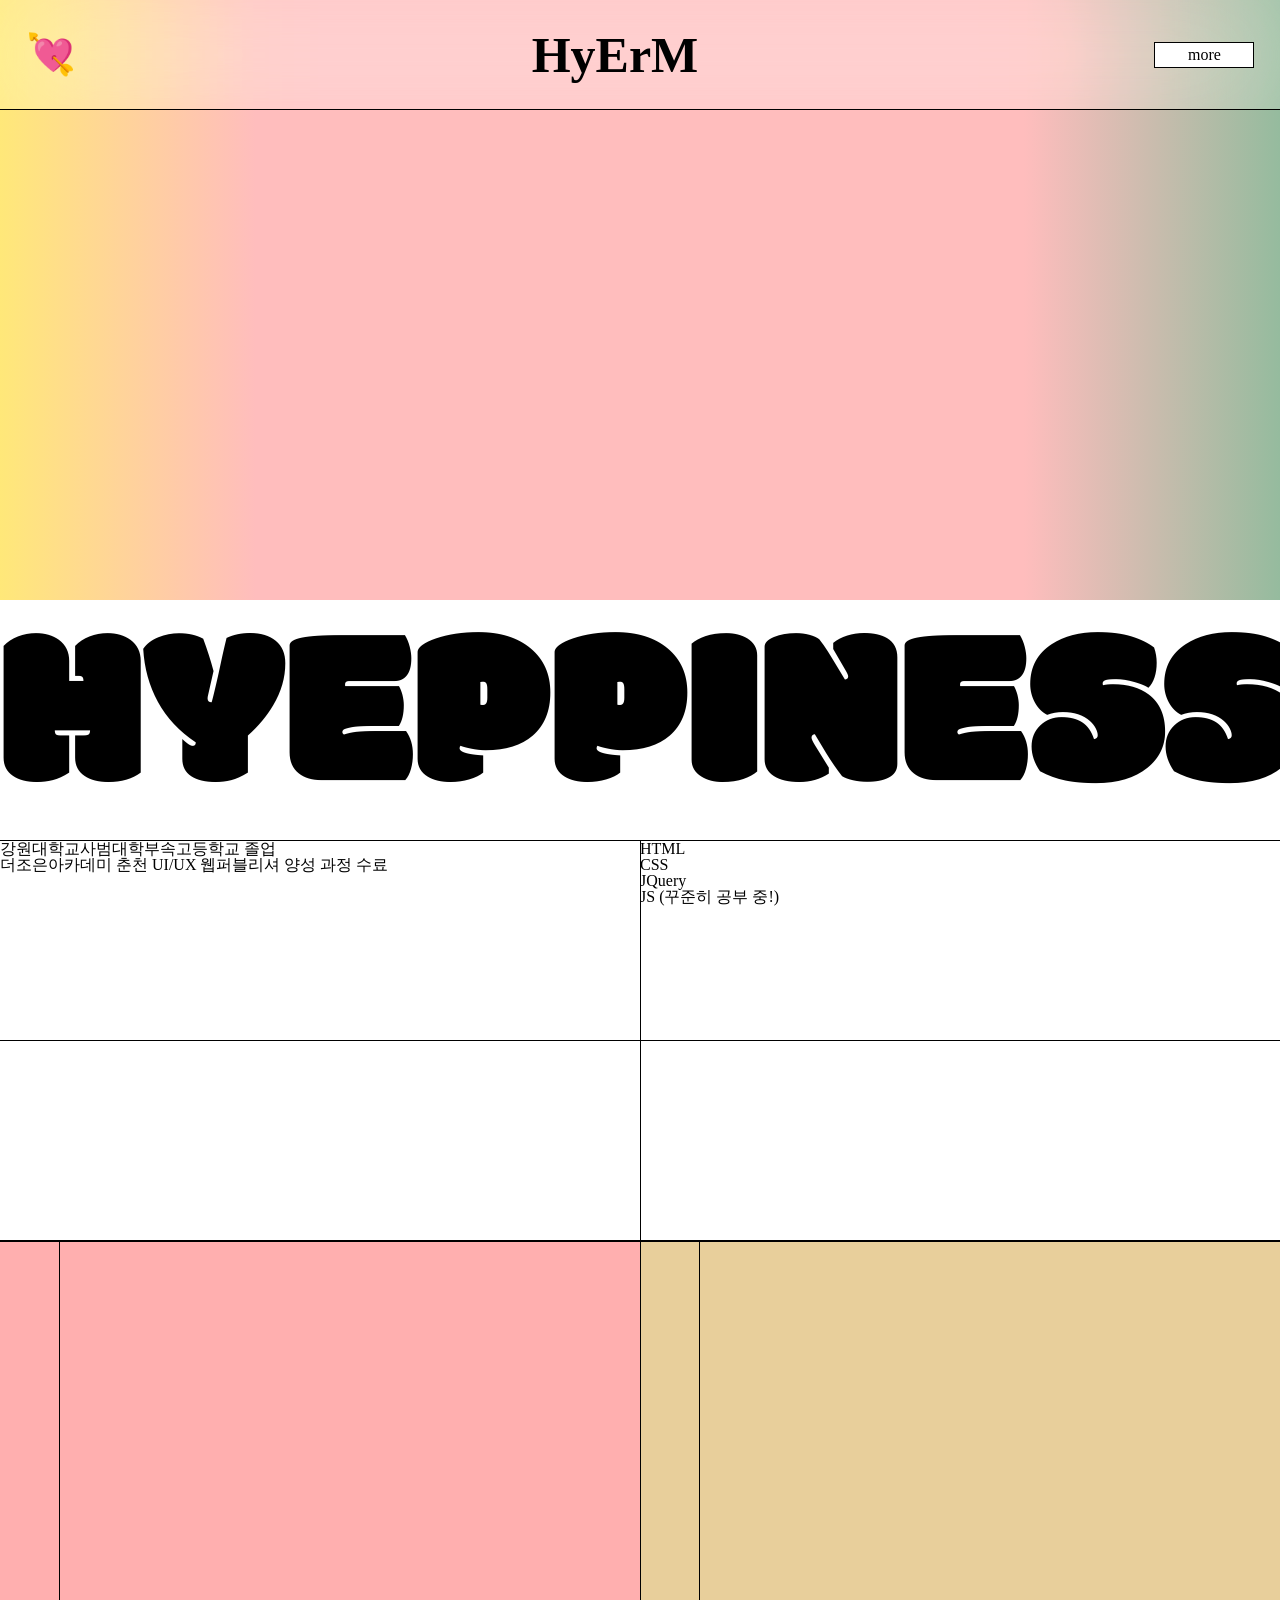
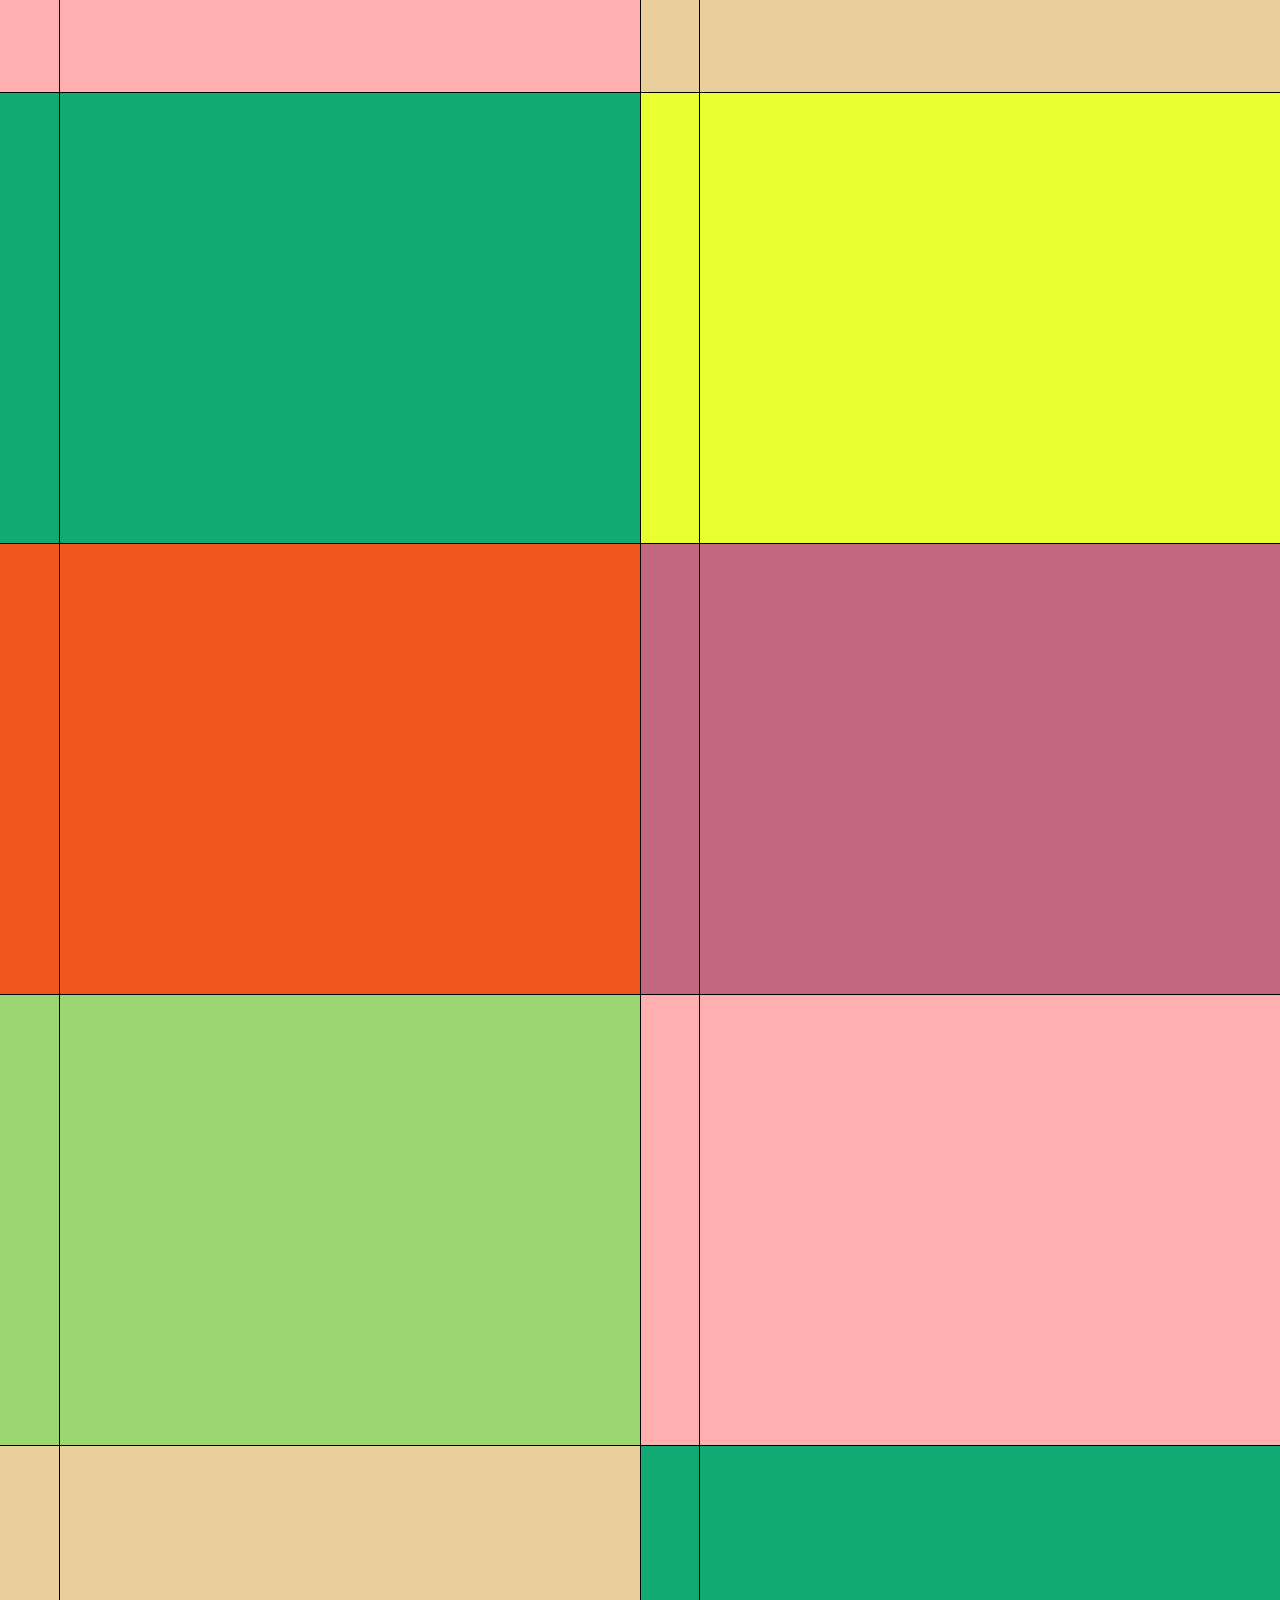
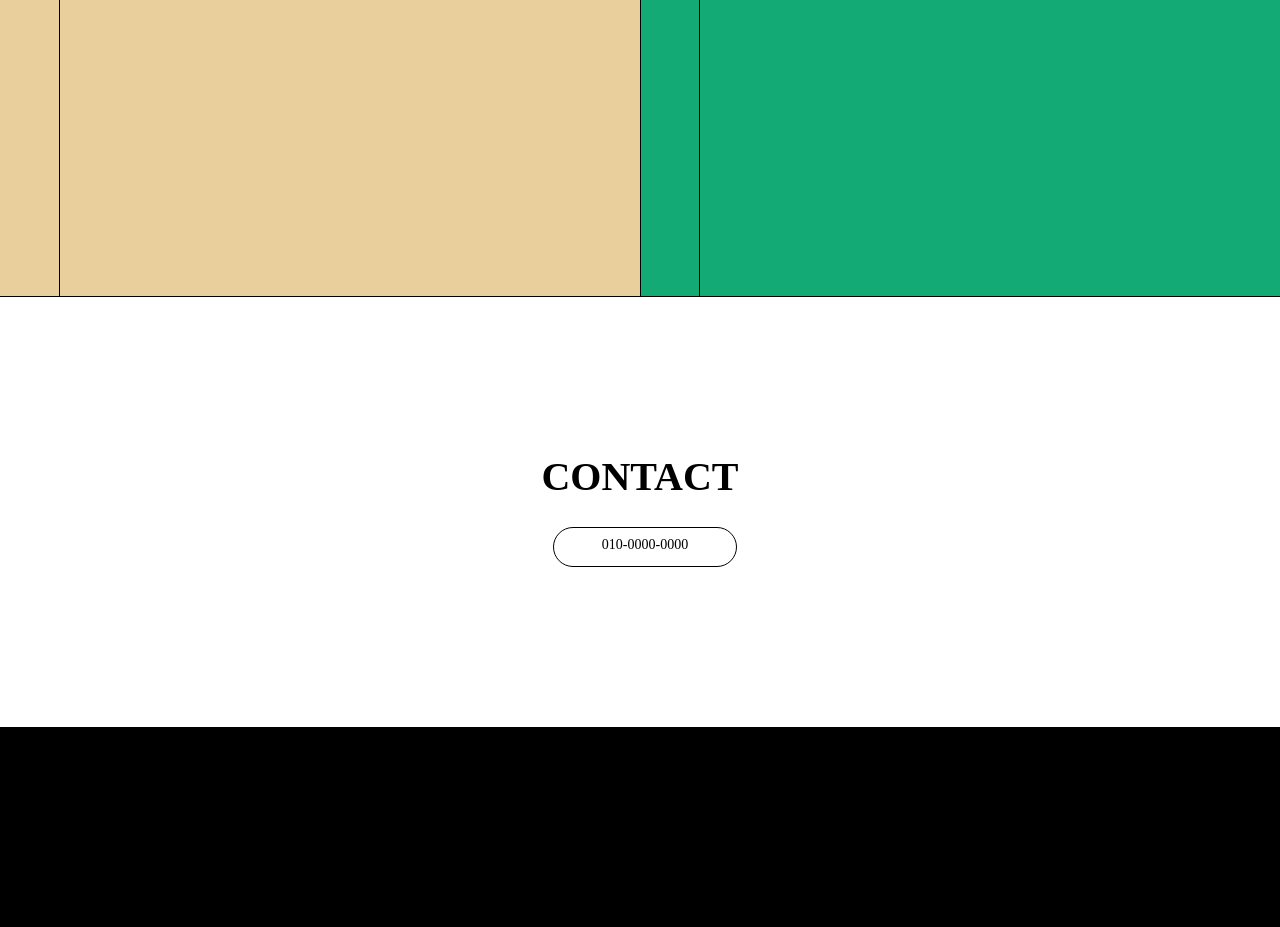
<file: index.html>
<!DOCTYPE html>
<html lang="en">
<head>
    <meta charset="UTF-8">
    <meta name="viewport" content="width=device-width, user-scalable=yes, initial-scale=1.0, maximum-scale=1.0, minimum-scale=1.0">
    <meta name="format-detection" content="telephone=no"/>
    <meta http-equiv="X-UA-Compatible" content="IE=edge">
    <title>Portfolio</title>

    <link rel="stylesheet" href="css/base.css">
    <link rel="stylesheet" href="css/main.css">
</head>
<body>
    <div class="wrapper">
        <header class="header">
            <div class="inner-header">
                <button class="menu">💘</button>
                <h1 class="logo">HyErM</h1>
                <div class="accordion">
                    more
                </div>
            </div>
        </header>
        <div id="main" class="container">
            <div class="main-visual">

            </div>
            <div class="scroll-text">
                <ul>
                    <li>HYEPPINESS</li>
                    <li>HYEPPINESS</li>
                    <li>HYEPPINESS</li>
                    <li>HYEPPINESS</li>
                    <li>HYEPPINESS</li>
                    <li>HYEPPINESS</li>
                    <li>HYEPPINESS</li>
                </ul>
            </div>
            <div class="intro-wrap">
                <div class="box-list">
                    <div class="box">
                        <p>강원대학교사범대학부속고등학교 졸업</p>
                        <p>더조은아카데미 춘천 UI/UX 웹퍼블리셔 양성 과정 수료</p>
                    </div>
                    <div class="box">
                        <p>HTML</p>
                        <p>CSS</p>
                        <p>JQuery</p>
                        <p>JS (꾸준히 공부 중!)</p>
                    </div>
                    <div class="box"></div>
                    <div class="box"></div>
                </div>
            </div>
            <div class="project-wrap">
                <div class="box-list">
                    <div class="color-box bg-pink">
                        <div class="box-inner">
                            <div class="backcover">

                            </div>
                            <div class="content">

                            </div>
                        </div>
                    </div>
                    <div class="color-box bg-beige">
                        <div class="box-inner">
                            <div class="backcover">

                            </div>
                            <div class="content">

                            </div>
                        </div>
                    </div>
                    <div class="color-box bg-green">
                        <div class="box-inner">
                            <div class="backcover">

                            </div>
                            <div class="content">

                            </div>
                        </div>
                    </div>
                    <div class="color-box bg-yellow">
                        <div class="box-inner">
                            <div class="backcover">

                            </div>
                            <div class="content">

                            </div>
                        </div>
                    </div>
                    <div class="color-box bg-orange">
                        <div class="box-inner">
                            <div class="backcover">

                            </div>
                            <div class="content">

                            </div>
                        </div>
                    </div>
                    <div class="color-box bg-rosepink">
                        <div class="box-inner">
                            <div class="backcover">

                            </div>
                            <div class="content">

                            </div>
                        </div>
                    </div>
                    <div class="color-box bg-lightgreen">
                        <div class="box-inner">
                            <div class="backcover">

                            </div>
                            <div class="content">

                            </div>
                        </div>
                    </div>
                    <div class="color-box bg-pink">
                        <div class="box-inner">
                            <div class="backcover">

                            </div>
                            <div class="content">

                            </div>
                        </div>
                    </div>
                    <div class="color-box bg-beige">
                        <div class="box-inner">
                            <div class="backcover">

                            </div>
                            <div class="content">

                            </div>
                        </div>
                    </div>
                    <div class="color-box bg-green">
                        <div class="box-inner">
                            <div class="backcover">

                            </div>
                            <div class="content">

                            </div>
                        </div>
                    </div>
                </div>
            </div>
            <div class="contact">
                <p class="title">CONTACT</p>
                <div class="btn-wrap">
                    <a href="#lnk" class="link-btn">010-0000-0000</a>
                </div>
            </div>
        </div>
        <footer class="footer">
            test
        </footer>
    </div>
</body>
</html>
</file>
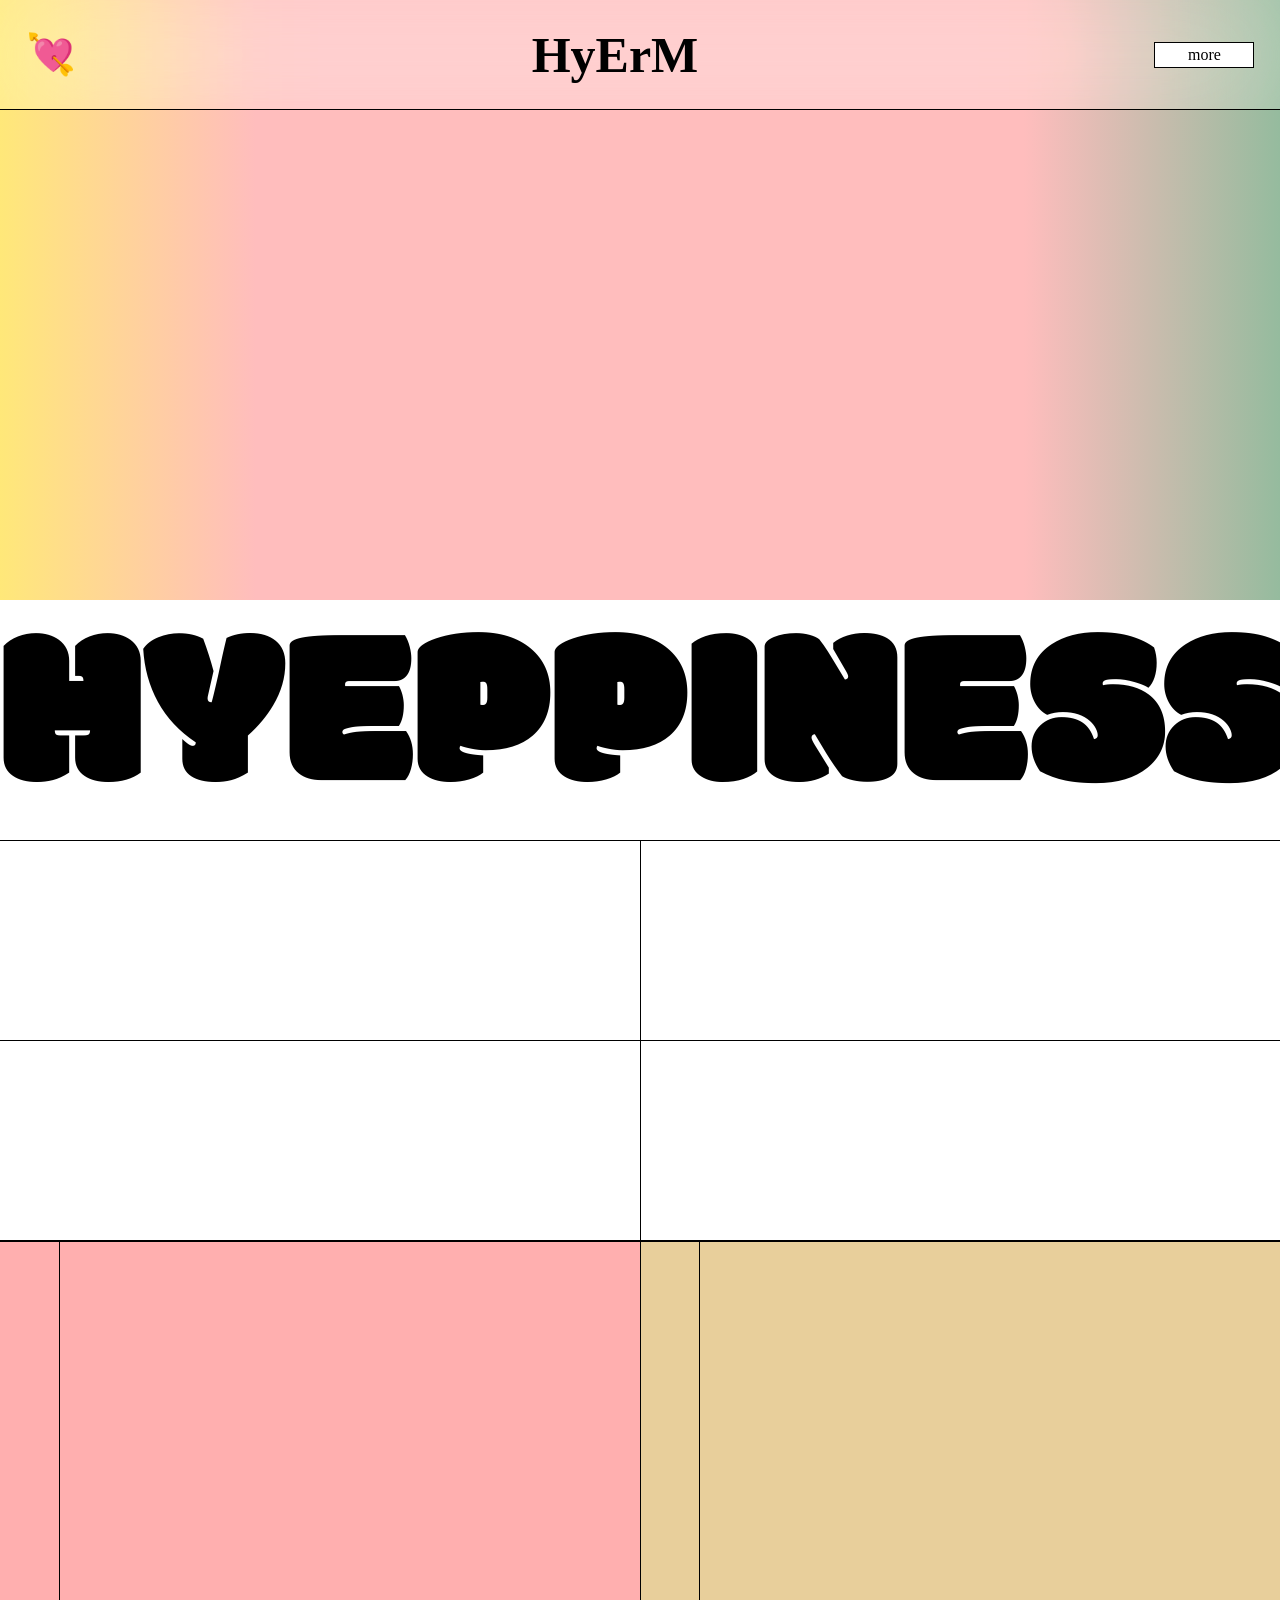
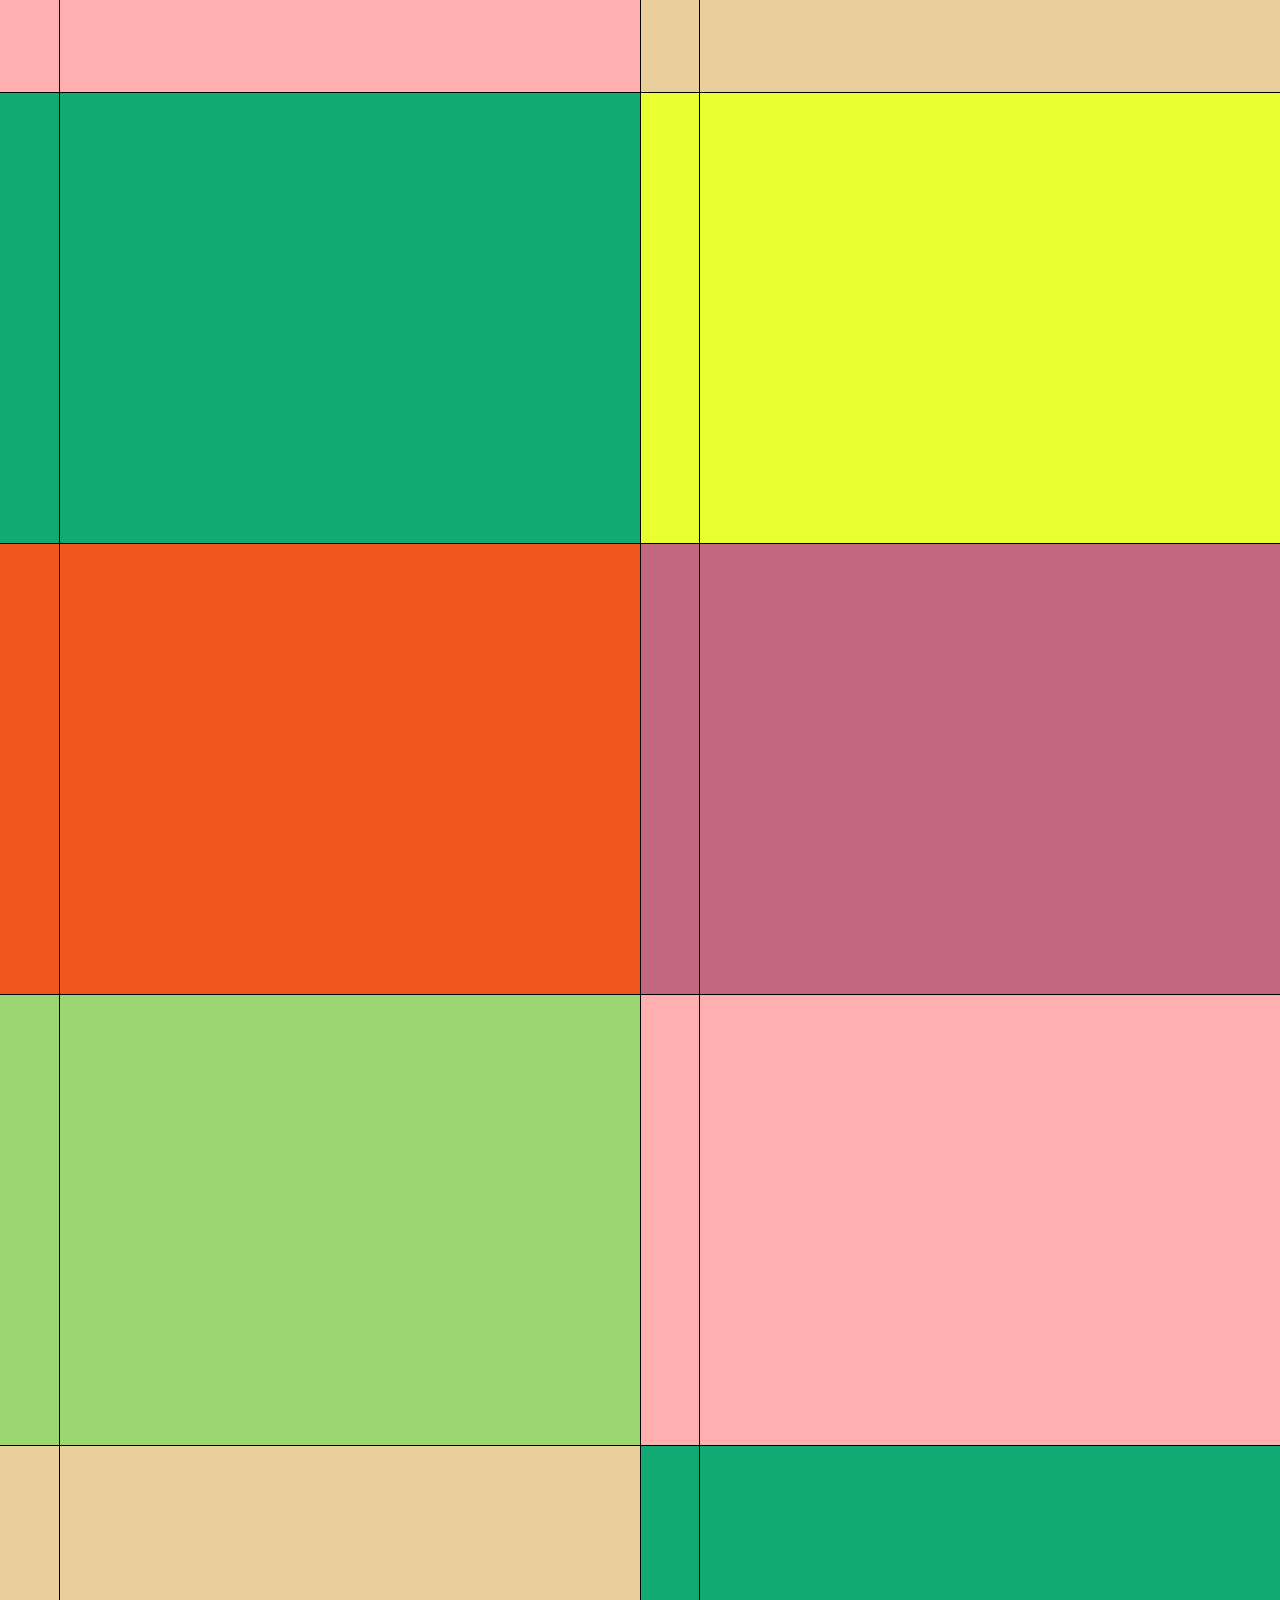
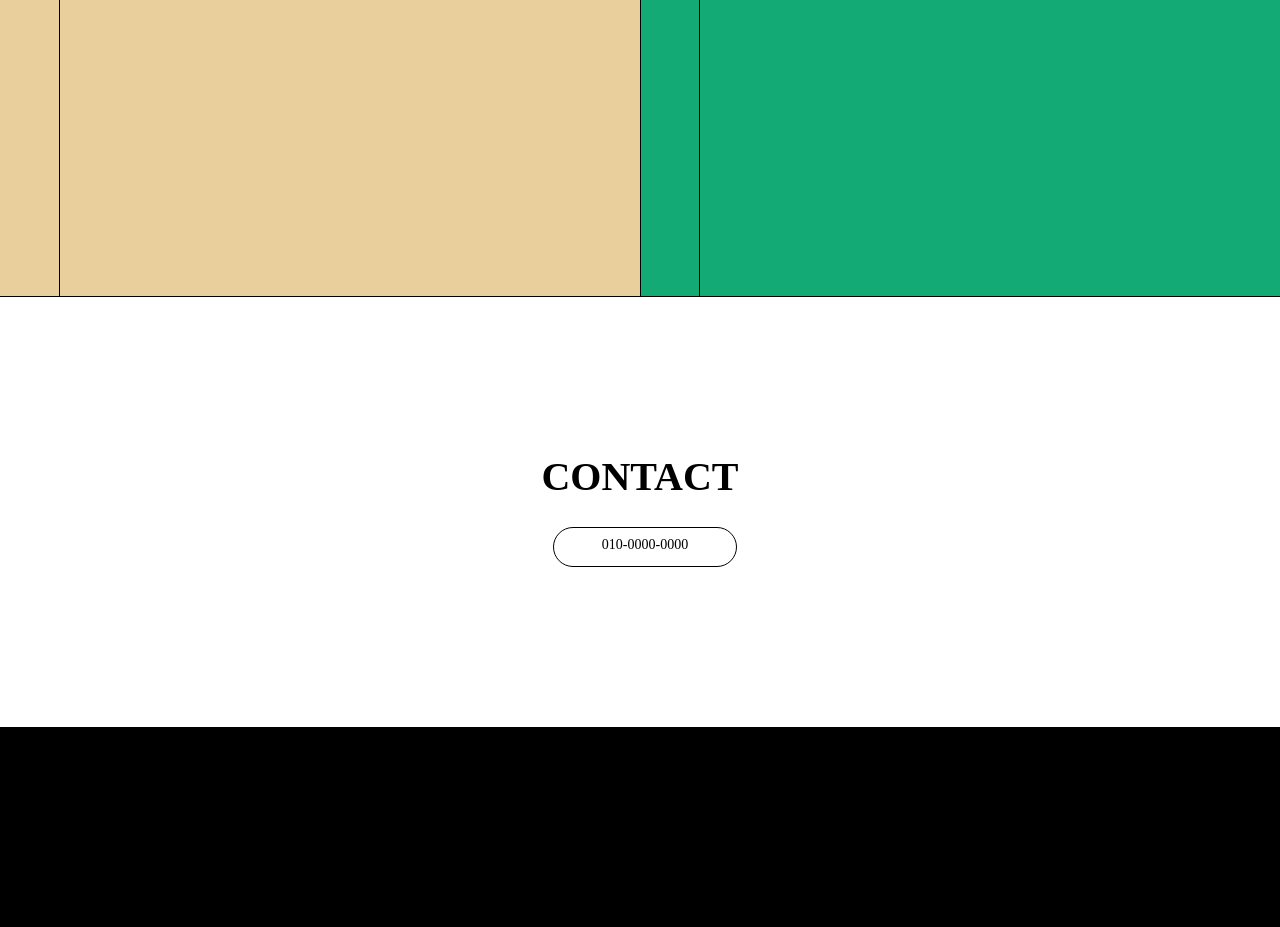
<file: html/index.html>
<!DOCTYPE html>
<html lang="en">
<head>
    <meta charset="UTF-8">
    <meta name="viewport" content="width=device-width, user-scalable=yes, initial-scale=1.0, maximum-scale=1.0, minimum-scale=1.0">
    <meta name="format-detection" content="telephone=no"/>
    <meta http-equiv="X-UA-Compatible" content="IE=edge">
    <title>Portfolio</title>

    <link rel="stylesheet" href="../css/base.css">
    <link rel="stylesheet" href="../css/main.css">
</head>
<body>
    <div class="wrapper">
        <header class="header">
            <div class="inner-header">
                <button class="menu">💘</button>
                <h1 class="logo">HyErM</h1>
                <div class="accordion">
                    more
                </div>
            </div>
        </header>
        <div id="main" class="container">
            <div class="main-visual">

            </div>
            <div class="scroll-text">
                <ul>
                    <li>HYEPPINESS</li>
                    <li>HYEPPINESS</li>
                    <li>HYEPPINESS</li>
                    <li>HYEPPINESS</li>
                    <li>HYEPPINESS</li>
                    <li>HYEPPINESS</li>
                    <li>HYEPPINESS</li>
                </ul>
            </div>
            <div class="intro-wrap">
                <div class="box-list">
                    <div class="box"></div>
                    <div class="box"></div>
                    <div class="box"></div>
                    <div class="box"></div>
                </div>
            </div>
            <div class="project-wrap">
                <div class="box-list">
                    <div class="color-box bg-pink">
                        <div class="box-inner">
                            <div class="backcover">

                            </div>
                            <div class="content">

                            </div>
                        </div>
                    </div>
                    <div class="color-box bg-beige">
                        <div class="box-inner">
                            <div class="backcover">

                            </div>
                            <div class="content">

                            </div>
                        </div>
                    </div>
                    <div class="color-box bg-green">
                        <div class="box-inner">
                            <div class="backcover">

                            </div>
                            <div class="content">

                            </div>
                        </div>
                    </div>
                    <div class="color-box bg-yellow">
                        <div class="box-inner">
                            <div class="backcover">

                            </div>
                            <div class="content">

                            </div>
                        </div>
                    </div>
                    <div class="color-box bg-orange">
                        <div class="box-inner">
                            <div class="backcover">

                            </div>
                            <div class="content">

                            </div>
                        </div>
                    </div>
                    <div class="color-box bg-rosepink">
                        <div class="box-inner">
                            <div class="backcover">

                            </div>
                            <div class="content">

                            </div>
                        </div>
                    </div>
                    <div class="color-box bg-lightgreen">
                        <div class="box-inner">
                            <div class="backcover">

                            </div>
                            <div class="content">

                            </div>
                        </div>
                    </div>
                    <div class="color-box bg-pink">
                        <div class="box-inner">
                            <div class="backcover">

                            </div>
                            <div class="content">

                            </div>
                        </div>
                    </div>
                    <div class="color-box bg-beige">
                        <div class="box-inner">
                            <div class="backcover">

                            </div>
                            <div class="content">

                            </div>
                        </div>
                    </div>
                    <div class="color-box bg-green">
                        <div class="box-inner">
                            <div class="backcover">

                            </div>
                            <div class="content">

                            </div>
                        </div>
                    </div>
                </div>
            </div>
            <div class="contact">
                <p class="title">CONTACT</p>
                <div class="btn-wrap">
                    <a href="#lnk" class="link-btn">010-0000-0000</a>
                </div>
            </div>
        </div>
        <footer class="footer">
            test
        </footer>
    </div>
</body>
</html>
</file>
<file: css/base.css>
@charset "UTF-8";
@import url('https://fonts.googleapis.com/css2?family=Modak&display=swap'); /* 영문 포인트 폰트 */
@import url('https://webfontworld.github.io/NanumSquareNeo/NanumSquareNeo.css'); /* 베이스 폰트 */
/* reset css s */
*{margin: 0; padding: 0; font: inherit; color: inherit;}
*, :after, :before {box-sizing:border-box;flex-shrink:0;}
:root {-webkit-tap-highlight-color:transparent;-webkit-text-size-adjust:100%;text-size-adjust:100%;cursor:default;line-height:1.5;overflow-wrap:break-word;word-break:break-word;tab-size:4}
html, body {height:100%;}
img, picture, video, canvas, svg {display: block;max-width:100%;}
button {background:none;border:0;cursor:pointer;}
a {text-decoration:none;}
table {border-collapse:collapse;border-spacing:0;}
a, abbr, acronym, address, applet, article, aside, audio, b, big, blockquote, body, canvas, caption, center, cite, code, dd, del, details, dfn, div, dl, dt, em, embed, fieldset, figcaption, figure, footer, form, h1, h2, h3, h4, h5, h6, header, hgroup, html, i, iframe, img, ins, kbd, label, legend, li, mark, menu, nav, object, ol, output, p, pre, q, ruby, s, samp, section, small, span, strike, strong, sub, summary, sup, table, tbody, td, tfoot, th, thead, time, tr, tt, u, ul, var, video {border:0;font-size:100%;font:inherit;margin:0;padding:0;vertical-align:baseline}
article, aside, details, figcaption, figure, footer, header, hgroup, menu, nav, section {display:block}
body {line-height:1}
ol, ul {list-style:none}
blockquote, q {quotes:none}
blockquote:after, blockquote:before, q:after, q:before {content:"";content:none}
table {border-collapse:collapse;border-spacing:0}
/* reset css e */

/* component s */
.bg-pink {background-color: var(--pink);}
.bg-green {background-color: var(--green);}
.bg-beige {background-color: var(--beige);}
.bg-orange {background-color: var(--orange);}
.bg-lightgreen {background-color: var(--lightgreen);}
.bg-rosepink {background-color: var(--rosepink);}
.bg-yellow {background-color: var(--yellow);}

.btn-wrap {display: flex; justify-content: center; margin-top: 30px;}
.link-btn {flex-shrink: 0; height: 40px;padding: 10px 48px;margin-left: 10px;color: #000; border: 1px solid #000; border-radius: 20px; transition: all 0.3s; font-size: 14px; font-weight: 300;}
.link-btn:hover {background-color: #000; color: #fff;}
/* component e */
</file>
<file: css/main.css>
@charset "UTF-8";
.wrapper {min-width: 320px; height: 100%; position: relative; display: flex; flex-direction: column; flex-shrink: 0; font-family: 'NanumSquareNeo';}
:root {
    --pink: #ffafaf;
    --green: #14aa76;
    --beige: #e8cf9b;
    --orange: #f2551d;
    --lightgreen: #9bd671;
    --rosepink: #c16880;
    --yellow: #eaff30;
}
/* header s */
.header {position: fixed;top: 0;left: 0;width: 100%;height: 13.33vw;max-height: 110px;border-bottom: 1px solid #000;background: rgba(255,255,255,.13);backdrop-filter: blur(50px) brightness(1.08);-webkit-backdrop-filter: blur(50px) brightness(1.08);z-index: 200;box-sizing: border-box;}
.inner-header {height: 100%; padding: 2vw; display: flex; justify-content: space-between; align-items: center;}
.logo {font-size: 50px; font-weight: 600; padding: 0 15px;}
.menu {font-size: 40px;}
.accordion {width: 100px; padding: 4px 6px; background: #fff; border: 1px solid #000; text-align: center;}
/* header e */

/* main s */
.container {background: beige;}

.main-visual {min-height: 600px; background: linear-gradient(90deg, rgb(255, 232, 121) 0%, rgb(255, 189, 189) 20%, rgb(255, 189, 189) 80%, rgb(149, 187, 158) 100%);}

.scroll-text {width: 100%; overflow: hidden; white-space: nowrap; background-color: #fff; font-size: clamp(15vw, 18vw, 20vw); font-family: 'Modak', cursive;}
.scroll-text>ul {display: flex; align-items: center;}
.scroll-text>ul>li {padding-top: 10px; font-weight: 300; letter-spacing: -1px; margin-right: 20px; animation: marqueeleft linear infinite 9000ms;}

@keyframes marqueeleft{
    from {transform: translate3d(0, 0, 0)}
    to {transform: translate3d(-100%, 0, 0)}
}

@keyframes marqueeright{
    from {transform: translate3d(-100%, 0, 0)}
    to {transform: translate3d(0, 0, 0)}
}

.box-list {position: relative; display: flex; flex-wrap: wrap; border-top: 1px solid #000; background-color: #fff;}
.box-list:before {content: ''; position: absolute; top: 0; left: 50%; width: 1px; height: 100%; background-color: #000;}
.project-wrap .box-list:before {display: none;}
.box {width: 50%; min-height: 200px; border-bottom: 1px solid #000; overflow: hidden;}
.color-box {width: 100%; min-height: 450px; border-bottom: 1px solid #000; overflow: hidden;}
.box-inner {display: flex; width: 100%; height: 100%; min-height: 450px;}
.backcover {width: 13.33%; max-width: 60px; border-right: 1px solid #000;}

.contact {min-height: 400px; background: #fff; padding: 10em 20px;}
.contact .title {font-size: 40px; font-weight: 700; text-align: center;}

@media screen and (min-width: 1024px) {
    .project-wrap .box-list:before {display: block;}
    .color-box {width: 50%;}
}
/* main e */

/* footer s */
.footer {width: 100%; height: 200px; background: #000;}
/* footer e */
</file>
